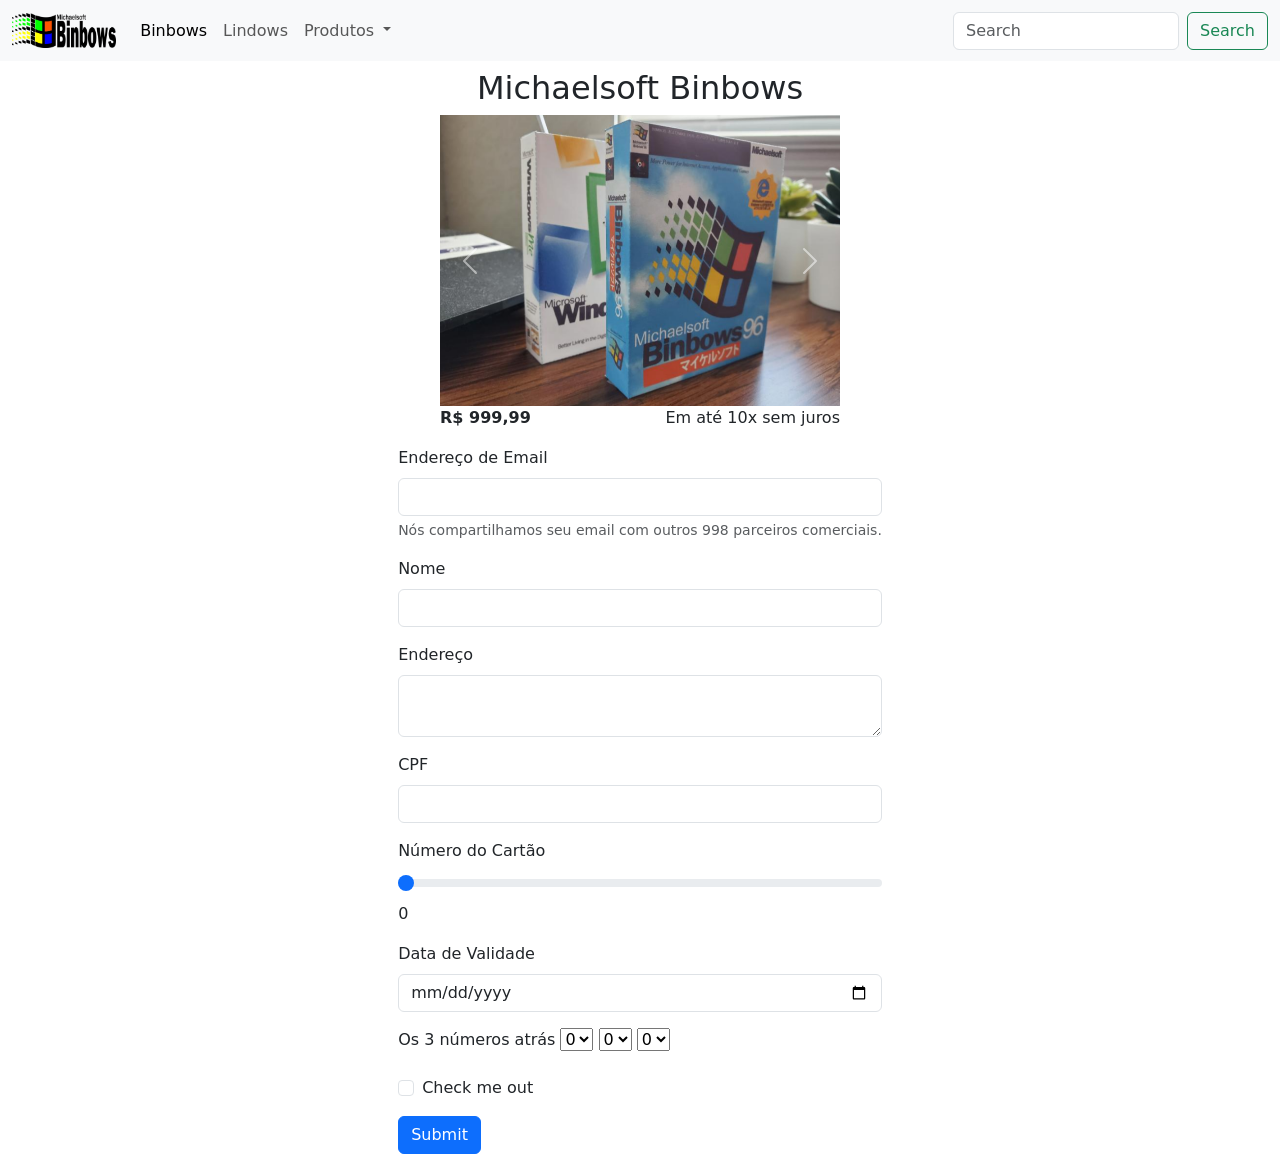
<file: index.html>
<!DOCTYPE html>
<html lang="en">
<head>
    <meta charset="UTF-8">
    <meta name="viewport" content="width=device-width, initial-scale=1.0">
    <link href="https://cdn.jsdelivr.net/npm/bootstrap@5.3.8/dist/css/bootstrap.min.css" rel="stylesheet" integrity="sha384-sRIl4kxILFvY47J16cr9ZwB07vP4J8+LH7qKQnuqkuIAvNWLzeN8tE5YBujZqJLB" crossorigin="anonymous">
    <link rel="stylesheet" href="index.css">
    <title>Michaelsoft Binbows</title>
</head>
<body>
    
    <nav class="navbar navbar-expand-lg bg-body-tertiary">
        <div class="container-fluid">
            <a class="navbar-brand" href="#">
                <img src="imagens/binbows.png" height="35" alt="">
            </a>
            <button class="navbar-toggler" type="button" data-bs-toggle="collapse" data-bs-target="#navbarSupportedContent" aria-controls="navbarSupportedContent" aria-expanded="false" aria-label="Toggle navigation">
            <span class="navbar-toggler-icon"></span>
            </button>
            <div class="collapse navbar-collapse" id="navbarSupportedContent">
            <ul class="navbar-nav me-auto mb-2 mb-lg-0">
                <li class="nav-item">
                <a class="nav-link active" aria-current="page" href="#">Binbows</a>
                </li>
                <li class="nav-item">
                <a class="nav-link" href="#">Lindows</a>
                </li>
                <li class="nav-item dropdown">
                <a class="nav-link dropdown-toggle" href="#" role="button" data-bs-toggle="dropdown" aria-expanded="false">
                    Produtos
                </a>
                <ul class="dropdown-menu">
                    <li><a class="dropdown-item" href="#">Internet Exploder</a></li>
                    <li><a class="dropdown-item" href="#">Notscape Anihilator</a></li>
                </ul>
                </li>
            </ul>
            <form class="d-flex" role="search">
                <input class="form-control me-2" type="search" placeholder="Search" aria-label="Search"/>
                <button class="btn btn-outline-success" type="submit">Search</button>
            </form>
            </div>
        </div>
    </nav>


    <main class="container-md d-flex flex-column align-items-center text-center p-2">
        <h2>Michaelsoft Binbows</h2>
        <!-- <img class="m-3" src="imagens/binbowbox.png" width="400" alt="Michaelsoft Binbows"> -->
         <div id="carouselExample" class="carousel slide">
            <div class="carousel-inner">
                <div class="carousel-item active">
                <img src="imagens/binbowbox.png" width="400" alt="...">
                </div>
                <div class="carousel-item">
                <img src="imagens/binbowsbuilding.webp" width="400" alt="...">
                </div>
                <!-- <div class="carousel-item">
                <img src="imagens/binbowstan.webp" width="400" alt="...">
                </div> -->
            </div>
            <button class="carousel-control-prev" type="button" data-bs-target="#carouselExample" data-bs-slide="prev">
                <span class="carousel-control-prev-icon" aria-hidden="true"></span>
                <span class="visually-hidden">Previous</span>
            </button>
            <button class="carousel-control-next" type="button" data-bs-target="#carouselExample" data-bs-slide="next">
                <span class="carousel-control-next-icon" aria-hidden="true"></span>
                <span class="visually-hidden">Next</span>
            </button>
        </div>
        <div id="price" class="d-sm-flex justify-content-between ">
            <b>R$ 999,99</b>
            <p>Em até 10x sem juros</p>
        </div>

        <form class="text-start">
            <div class="mb-3">
                <label for="exampleInputEmail1" class="form-label">Endereço de Email</label>
                <input type="email" class="form-control" id="exampleInputEmail1" aria-describedby="emailHelp">
                <div id="emailHelp" class="form-text">Nós compartilhamos seu email com outros 998 parceiros comerciais.</div>
            </div>
            <div class="mb-3">
                <label for="exampleInputPassword1" class="form-label">Nome</label>
                <input type="text" class="form-control" id="exampleInputPassword1">
            </div>
            <div class="mb-3">
                <label for="addresInput" class="form-label">Endereço</label>
                <textarea class="form-control" id="exampleInputPassword1"></textarea>
            </div>
            <div class="mb-3">
                <label for="cpfInput" class="form-label">CPF</label>
                <input type="text" class="form-control" id="exampleInputPassword1">
            </div>
            <div class="mb-3">
                <label for="range4" class="form-label">Número do Cartão</label>
                <input type="range" class="form-range" min="0000000000000000" max="9999999999999999" value="0" id="range4">
                <output for="range4" id="rangeValue" aria-hidden="true"></output>
                
                <script>
                    // This is an example script, please modify as needed
                    const rangeInput = document.getElementById('range4');
                    const rangeOutput = document.getElementById('rangeValue');
                    
                    // Set initial value
                    rangeOutput.textContent = rangeInput.value;
                    
                    rangeInput.addEventListener('input', function() {
                        rawValue = String(this.value).padStart(16, "0")
                        let segments = [];
                        for (let i = 0; i < rawValue.length; i += 4) {
                            segments.push(rawValue.slice(i, i + 4));
                        }
                        result = ""
                        segments.forEach((s) => {
                            result += (s + " ")
                        })
                        rangeOutput.textContent = result;
                    });
                    </script>

</div>
            <div class="mb-3">
                <label for="dataInput" class="form-label">Data de Validade</label>
                <input type="date" class="form-control" id="exampleInputPassword1">
            </div>
            <div class="mb-3">
                <label for="codeInput" class="form-label">Os 3 números atrás</label>
                <select name="codeInput" id="">
                    <option value="0">0</option>
                    <option value="1">1</option>
                    <option value="2">2</option>
                    <option value="3">3</option>
                    <option value="4">4</option>
                    <option value="5">5</option>
                    <option value="6">6</option>
                    <option value="7">7</option>
                    <option value="8">8</option>
                    <option value="9">9</option>
                </select>
                <select name="codeInput" id="">
                    <option value="0">0</option>
                    <option value="1">1</option>
                    <option value="2">2</option>
                    <option value="3">3</option>
                    <option value="4">4</option>
                    <option value="5">5</option>
                    <option value="6">6</option>
                    <option value="7">7</option>
                    <option value="8">8</option>
                    <option value="9">9</option>
                </select>
                <select name="codeInput" id="">
                    <option value="0">0</option>
                    <option value="1">1</option>
                    <option value="2">2</option>
                    <option value="3">3</option>
                    <option value="4">4</option>
                    <option value="5">5</option>
                    <option value="6">6</option>
                    <option value="7">7</option>
                    <option value="8">8</option>
                    <option value="9">9</option>
                </select>
            </div>
            <div class="mb-3 form-check">
                <input type="checkbox" class="form-check-input" id="exampleCheck1">
                <label class="form-check-label" for="exampleCheck1">Check me out</label>
            </div>
            <button type="submit" class="btn btn-primary">Submit</button>
        </form>

    </main>

    <script src="https://cdn.jsdelivr.net/npm/@popperjs/core@2.11.8/dist/umd/popper.min.js" integrity="sha384-I7E8VVD/ismYTF4hNIPjVp/Zjvgyol6VFvRkX/vR+Vc4jQkC+hVqc2pM8ODewa9r" crossorigin="anonymous"></script>
    <script src="https://cdn.jsdelivr.net/npm/bootstrap@5.3.8/dist/js/bootstrap.min.js" integrity="sha384-G/EV+4j2dNv+tEPo3++6LCgdCROaejBqfUeNjuKAiuXbjrxilcCdDz6ZAVfHWe1Y" crossorigin="anonymous"></script>
</body>
</html>
</file>
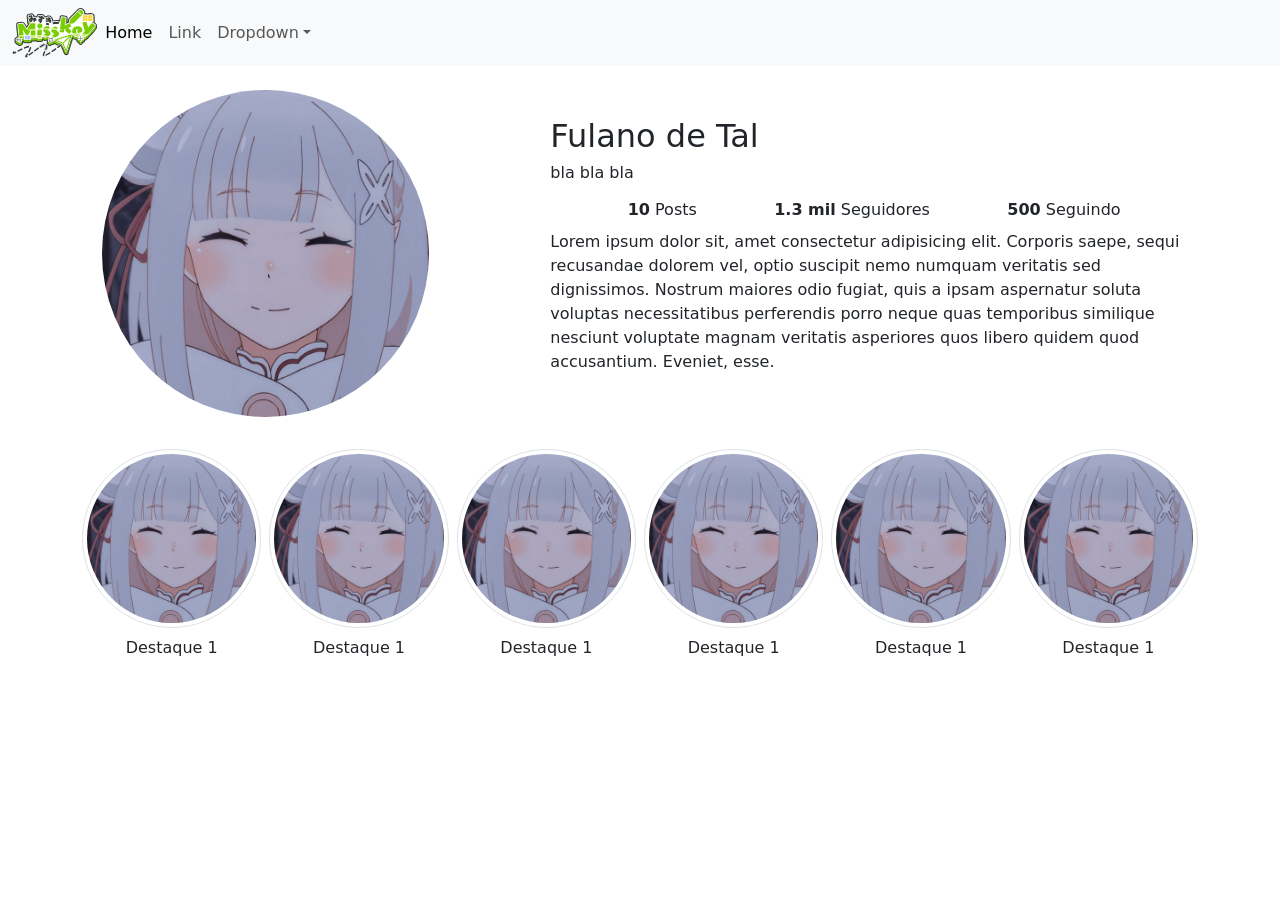
<file: perfil.html>
<!doctype html>
<html lang="en" data-bs-theme="light">

<head>
    <title>Title</title>
    <!-- Required meta tags -->
    <meta charset="utf-8" />
    <meta name="viewport" content="width=device-width, initial-scale=1" />
    <link rel="stylesheet" href="perfil.css">

    <!-- Bootstrap CSS v5.3.8 -->
    <link href="https://cdn.jsdelivr.net/npm/bootstrap@5.3.8/dist/css/bootstrap.min.css" rel="stylesheet"
        integrity="sha384-sRIl4kxILFvY47J16cr9ZwB07vP4J8+LH7qKQnuqkuIAvNWLzeN8tE5YBujZqJLB" crossorigin="anonymous" />
</head>

<body>
    <header>
        <nav class="navbar navbar-expand-sm navbar-light bg-light">
            <div class="container-fluid">
                <img src="imagens/misskey.svg" class="" height="50px" alt="" />

                <button class="navbar-toggler d-lg-none" type="button" data-bs-toggle="collapse"
                    data-bs-target="#collapsibleNavId" aria-controls="collapsibleNavId" aria-expanded="false"
                    aria-label="Toggle navigation">
                    <span class="navbar-toggler-icon"></span>
                </button>
                <div class="collapse navbar-collapse" id="collapsibleNavId">
                    <ul class="navbar-nav me-auto mt-2 mt-lg-0">
                        <li class="nav-item">
                            <a class="nav-link active" href="#" aria-current="page">Home
                                <span class="visually-hidden">(current)</span></a>
                        </li>
                        <li class="nav-item">
                            <a class="nav-link" href="#">Link</a>
                        </li>
                        <li class="nav-item dropdown">
                            <a class="nav-link dropdown-toggle" href="#" id="dropdownId" data-bs-toggle="dropdown"
                                aria-haspopup="true" aria-expanded="false">Dropdown</a>
                            <div class="dropdown-menu" aria-labelledby="dropdownId">
                                <a class="dropdown-item" href="#">Action 1</a>
                                <a class="dropdown-item" href="#">Action 2</a>
                            </div>
                        </li>
                    </ul>
                </div>
            </div>
        </nav>

    </header>
    <main>
        <div class="container-sm">
            <div class="row justify-content-center align-items-center g-2">
                <div class="col-12 col-sm-4 p-4">
                    <img src="imagens/emilia.jpg" class="img-fluid" style="border-radius: 50%;" alt="" />

                </div>
                <div class="col"></div>
                <div class="d-flex flex-column justify-content-center col-12 col-sm-7 ">
                    <h2>Fulano de Tal</h2>
                    <h6>bla bla bla</h6>
                    <div id="seguidores" class="d-flex justify-content-evenly my-2">
                        <div>
                            <b>10</b> Posts
                        </div>
                        <div>
                            <b>1.3 mil</b> Seguidores
                        </div>
                        <div>
                            <b>500</b> Seguindo
                        </div>
                    </div>
                    <p>Lorem ipsum dolor sit, amet consectetur adipisicing elit. Corporis saepe, sequi recusandae
                        dolorem vel, optio suscipit nemo numquam veritatis sed dignissimos. Nostrum maiores odio fugiat,
                        quis a ipsam aspernatur soluta voluptas necessitatibus perferendis porro neque quas temporibus
                        similique nesciunt voluptate magnam veritatis asperiores quos libero quidem quod accusantium.
                        Eveniet, esse.</p>
                </div>
            </div>
            <div class="row mt-4 mt-sm-0 justify-content-center align-items-center g-2">
                <div class="col-4 col-sm-3 col-md-2 text-center">
                    <img src="imagens/emilia.jpg" alt="" class="img-thumbnail rounded-pill" />
                    <p class="mt-2">Destaque 1</p>
                </div>
                <div class="col-4 col-sm-3 col-md-2 text-center">
                    <img src="imagens/emilia.jpg" alt="" class="img-thumbnail rounded-pill" />
                    <p class="mt-2">Destaque 1</p>
                </div>
                <div class="col-4 col-sm-3 col-md-2 text-center">
                    <img src="imagens/emilia.jpg" alt="" class="img-thumbnail rounded-pill" />
                    <p class="mt-2">Destaque 1</p>
                </div>
                <div class="col-4 col-sm-3 col-md-2 text-center">
                    <img src="imagens/emilia.jpg" alt="" class="img-thumbnail rounded-pill" />
                    <p class="mt-2">Destaque 1</p>
                </div>
                <div class="col-4 col-sm-3 col-md-2 text-center">
                    <img src="imagens/emilia.jpg" alt="" class="img-thumbnail rounded-pill" />
                    <p class="mt-2">Destaque 1</p>
                </div>
                <div class="col-4 col-sm-3 col-md-2 text-center">
                    <img src="imagens/emilia.jpg" alt="" class="img-thumbnail rounded-pill" />
                    <p class="mt-2">Destaque 1</p>
                </div>
            </div>

        </div>
    </main>
    <footer>

    </footer>
    <!-- Bootstrap JavaScript Bundle (includes Popper) -->
    <script src="https://cdn.jsdelivr.net/npm/bootstrap@5.3.8/dist/js/bootstrap.bundle.min.js"
        integrity="sha384-FKyoEForCGlyvwx9Hj09JcYn3nv7wiPVlz7YYwJrWVcXK/BmnVDxM+D2scQbITxI"
        crossorigin="anonymous"></script>
</body>

</html>
</file>
<file: index.css>
main {
    /* background-image: url(imagens/cl); */
}

#price {
    width: 100%;
    max-width: 400px;
}
</file>
<file: perfil.css>
:root {
        --bs-success: #2B9CFF;
}
</file>
